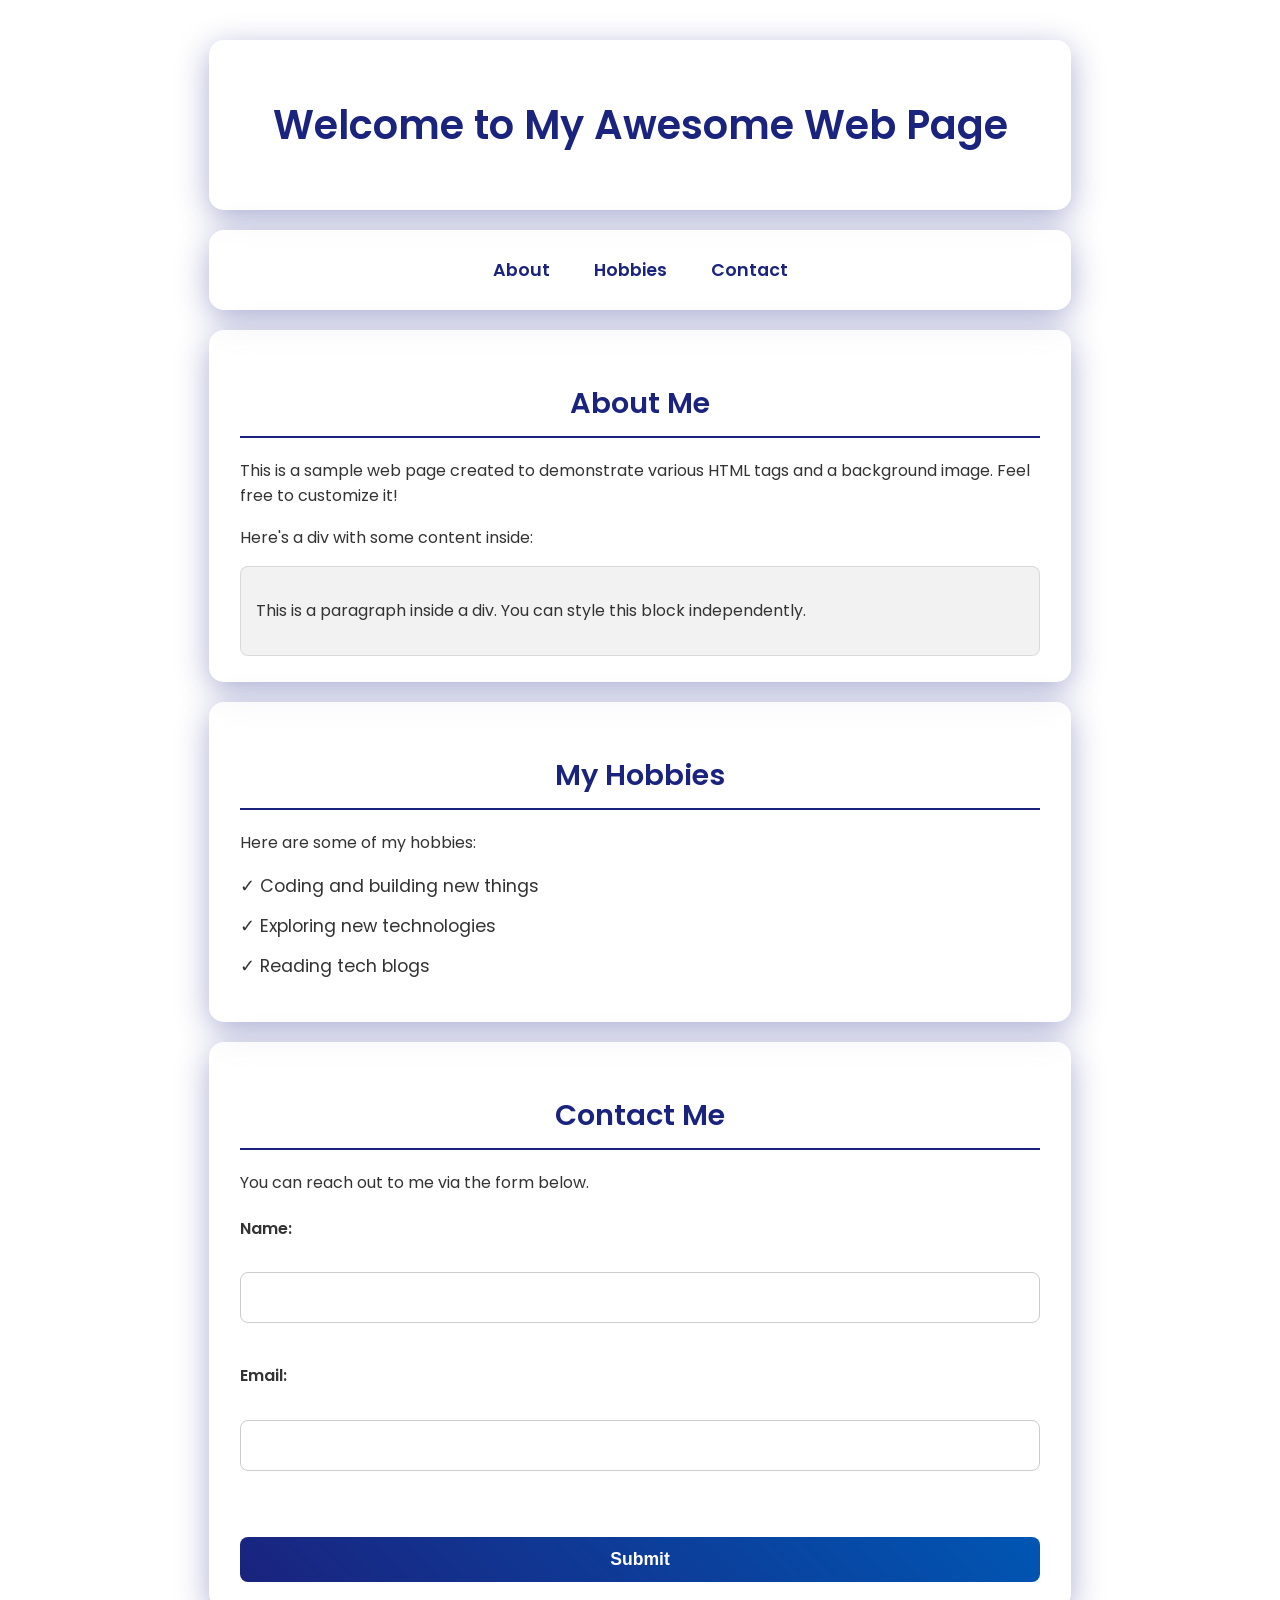
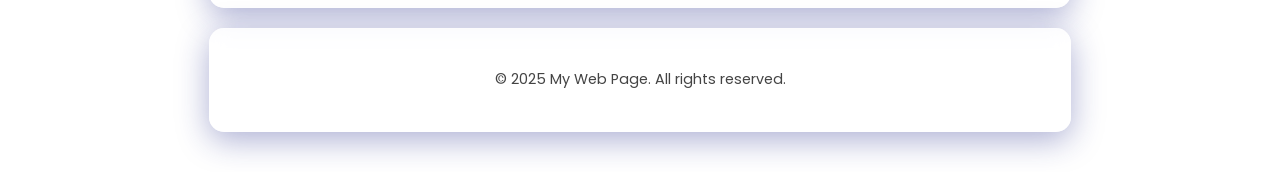
<file: WT/Practical_2/index.html>
<!DOCTYPE html>
<html lang="en">
<head>
    <meta charset="UTF-8">
    <meta name="viewport" content="width=device-width, initial-scale=1.0">
    <title>My Web Page</title>
    <link rel="preconnect" href="https://fonts.googleapis.com">
    <link rel="preconnect" href="https://fonts.gstatic.com" crossorigin>
    <link href="https://fonts.googleapis.com/css2?family=Poppins:wght@300;400;600;700&display=swap" rel="stylesheet">
    <link rel="stylesheet" href="style.css">
</head>
<body class="page-body">
    <header class="page-header">
        <h1 class="header-title">Welcome to My Awesome Web Page</h1>
    </header>

    <nav class="navigation-bar">
        <a class="nav-link" href="#about">About</a>
        <a class="nav-link" href="#hobbies">Hobbies</a>
        <a class="nav-link" href="#contact">Contact</a>
    </nav>

    <main class="main-content">
        <section id="about" class="content-section">
            <h2 class="section-title">About Me</h2>
            <p class="section-paragraph">This is a sample web page created to demonstrate various HTML tags and a background image. Feel free to customize it!</p>
            <p class="section-paragraph">Here's a div with some content inside:</p>
            <div class="styled-div">
                <p>This is a paragraph inside a div. You can style this block independently.</p>
            </div>
        </section>

        <section id="hobbies" class="content-section">
            <h2 class="section-title">My Hobbies</h2>
            <p class="section-paragraph">Here are some of my hobbies:</p>
            <ul class="hobbies-list">
                <li class="hobbies-list-item">Coding and building new things</li>
                <li class="hobbies-list-item">Exploring new technologies</li>
                <li class="hobbies-list-item">Reading tech blogs</li>
            </ul>
        </section>

        <section id="contact" class="content-section">
            <h2 class="section-title">Contact Me</h2>
            <p class="section-paragraph">You can reach out to me via the form below.</p>
            <form class="contact-form">
                <label class="form-label" for="name">Name:</label><br>
                <input class="form-input" type="text" id="name" name="name"><br>
                <label class="form-label" for="email">Email:</label><br>
                <input class="form-input" type="email" id="email" name="email"><br><br>
                <input class="form-submit" type="submit" value="Submit">
            </form>
        </section>
    </main>

    <footer class="page-footer">
        <p class="footer-text">&copy; 2025 My Web Page. All rights reserved.</p>
    </footer>
</body>
</html>
</file>
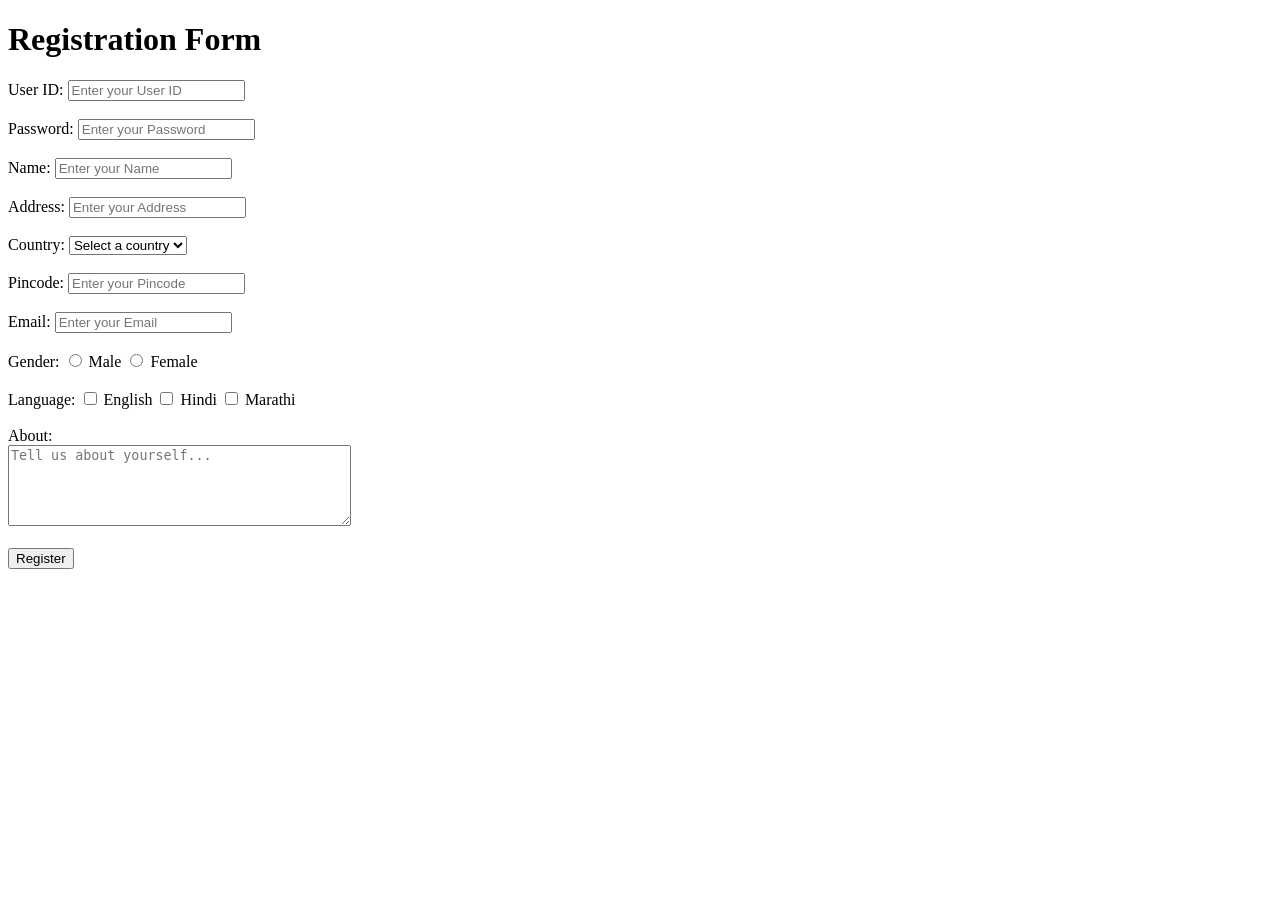
<file: WT/Practical_4/index.html>
<!DOCTYPE html>
<html lang="en">
<head>
    <meta charset="UTF-8">
    <meta name="viewport" content="width=device-width, initial-scale=1.0">
    <title>Registration Form</title>
</head>
<body>
    <h1>Registration Form</h1>
    <form>
        <label for="userId">User ID:</label>
        <input type="text" id="userId" name="userId" placeholder="Enter your User ID" required><br><br>

        <label for="password">Password:</label>
        <input type="password" id="password" name="password" placeholder="Enter your Password" required><br><br>

        <label for="name">Name:</label>
        <input type="text" id="name" name="name" placeholder="Enter your Name" required><br><br>

        <label for="address">Address:</label>
        <input type="text" id="address" name="address" placeholder="Enter your Address"><br><br>

        <label for="country">Country:</label>
        <select id="country" name="country">
            <option value="">Select a country</option>
            <option value="india">India</option>
            <option value="usa">USA</option>
            <option value="canada">Canada</option>
            <option value="uk">UK</option>
        </select><br><br>

        <label for="pincode">Pincode:</label>
        <input type="number" id="pincode" name="pincode" placeholder="Enter your Pincode"><br><br>

        <label for="email">Email:</label>
        <input type="email" id="email" name="email" placeholder="Enter your Email" required><br><br>

        <label>Gender:</label>
        <input type="radio" id="male" name="gender" value="male">
        <label for="male">Male</label>
        <input type="radio" id="female" name="gender" value="female">
        <label for="female">Female</label><br><br>

        <label>Language:</label>
        <input type="checkbox" id="english" name="language" value="english">
        <label for="english">English</label>
        <input type="checkbox" id="hindi" name="language" value="hindi">
        <label for="hindi">Hindi</label>
        <input type="checkbox" id="marathi" name="language" value="marathi">
        <label for="marathi">Marathi</label><br><br>

        <label for="about">About:</label><br>
        <textarea id="about" name="about" rows="5" cols="40" placeholder="Tell us about yourself..."></textarea><br><br>

        <input type="submit" value="Register" onclick="return validateForm()">

    </form>
</body>
</html>
</file>
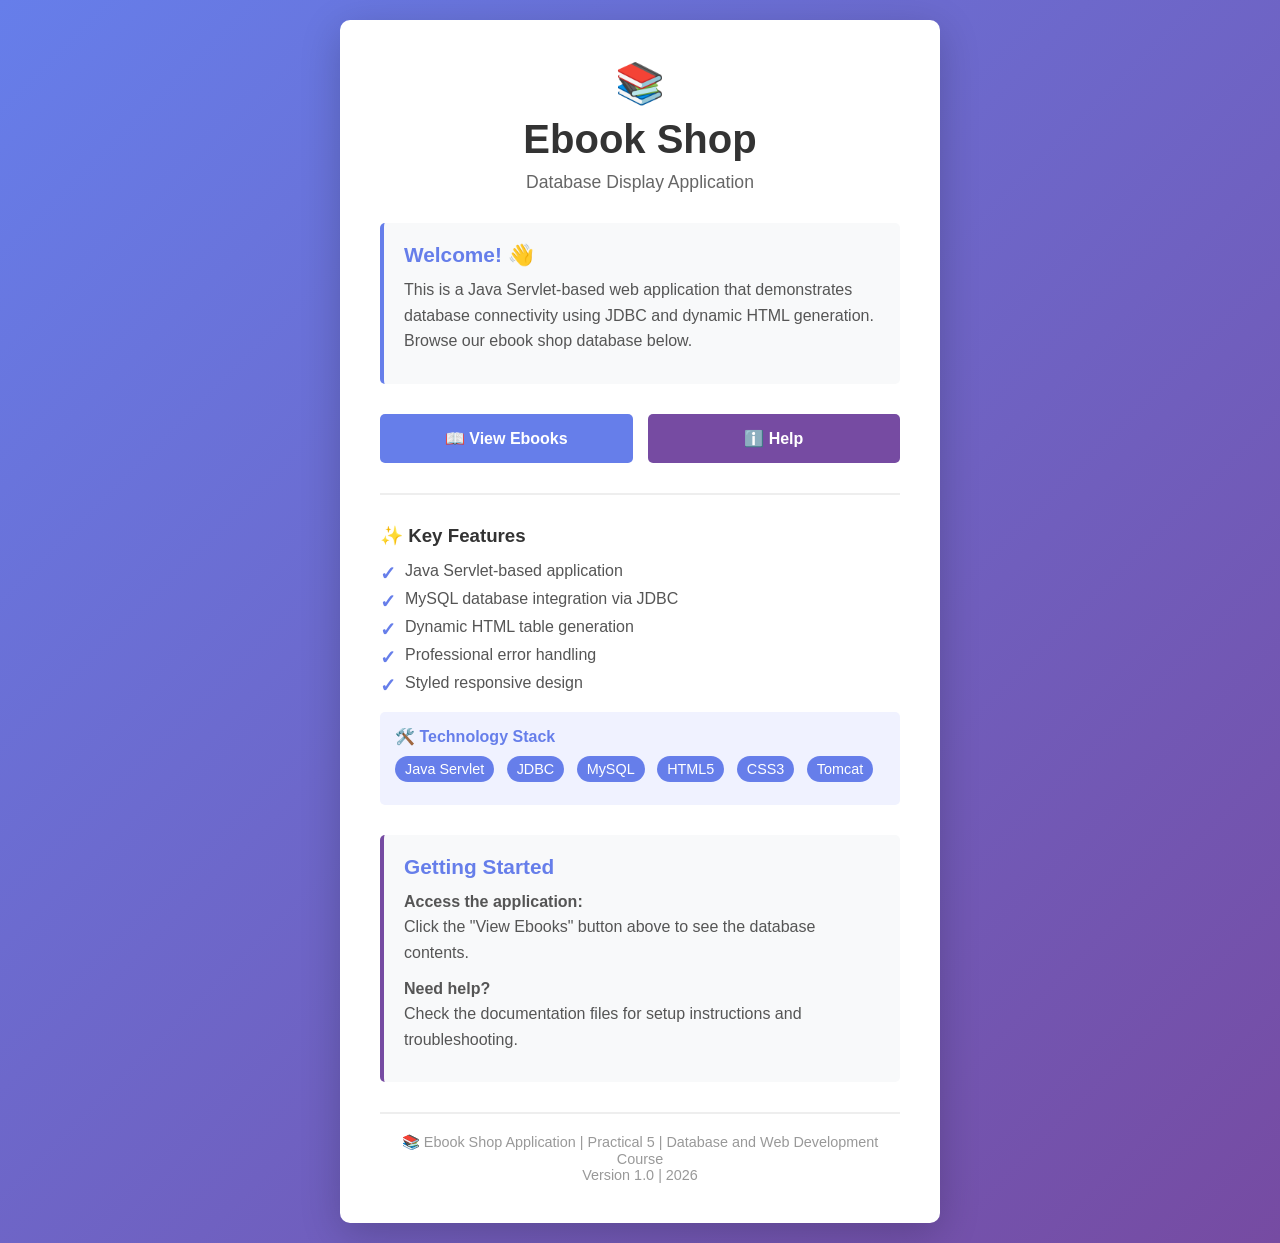
<file: WT/Practical_5/index.html>
<!DOCTYPE html>
<html lang="en">
<head>
    <meta charset="UTF-8">
    <meta name="viewport" content="width=device-width, initial-scale=1.0">
    <title>Ebook Shop - Home</title>
    <style>
        * {
            margin: 0;
            padding: 0;
            box-sizing: border-box;
        }

        body {
            font-family: 'Segoe UI', Tahoma, Geneva, Verdana, sans-serif;
            background: linear-gradient(135deg, #667eea 0%, #764ba2 100%);
            min-height: 100vh;
            display: flex;
            justify-content: center;
            align-items: center;
            padding: 20px;
        }

        .container {
            background: white;
            border-radius: 10px;
            box-shadow: 0 10px 40px rgba(0, 0, 0, 0.2);
            padding: 40px;
            max-width: 600px;
            width: 100%;
        }

        h1 {
            color: #333;
            text-align: center;
            margin-bottom: 10px;
            font-size: 2.5em;
        }

        .subtitle {
            text-align: center;
            color: #666;
            margin-bottom: 30px;
            font-size: 1.1em;
        }

        .info-section {
            background: #f8f9fa;
            border-left: 4px solid #667eea;
            padding: 20px;
            margin-bottom: 30px;
            border-radius: 5px;
        }

        .info-section h2 {
            color: #667eea;
            font-size: 1.3em;
            margin-bottom: 10px;
        }

        .info-section p {
            color: #555;
            line-height: 1.6;
            margin-bottom: 10px;
        }

        .button-group {
            display: flex;
            gap: 15px;
            margin-top: 30px;
            flex-wrap: wrap;
        }

        .btn {
            flex: 1;
            min-width: 150px;
            padding: 15px 20px;
            border: none;
            border-radius: 5px;
            font-size: 1em;
            cursor: pointer;
            text-decoration: none;
            text-align: center;
            transition: all 0.3s ease;
            font-weight: 600;
        }

        .btn-primary {
            background: #667eea;
            color: white;
        }

        .btn-primary:hover {
            background: #5568d3;
            transform: translateY(-2px);
            box-shadow: 0 5px 15px rgba(102, 126, 234, 0.4);
        }

        .btn-secondary {
            background: #764ba2;
            color: white;
        }

        .btn-secondary:hover {
            background: #64388e;
            transform: translateY(-2px);
            box-shadow: 0 5px 15px rgba(118, 75, 162, 0.4);
        }

        .features {
            margin-top: 30px;
            padding-top: 30px;
            border-top: 2px solid #eee;
        }

        .features h3 {
            color: #333;
            margin-bottom: 15px;
        }

        .feature-list {
            list-style: none;
        }

        .feature-list li {
            color: #555;
            margin-bottom: 10px;
            padding-left: 25px;
            position: relative;
        }

        .feature-list li:before {
            content: "✓";
            position: absolute;
            left: 0;
            color: #667eea;
            font-weight: bold;
            font-size: 1.2em;
        }

        .tech-stack {
            margin-top: 20px;
            padding: 15px;
            background: #f0f2ff;
            border-radius: 5px;
            color: #555;
        }

        .tech-stack h4 {
            color: #667eea;
            margin-bottom: 10px;
        }

        .tech-badge {
            display: inline-block;
            background: #667eea;
            color: white;
            padding: 5px 10px;
            border-radius: 20px;
            margin-right: 8px;
            margin-bottom: 8px;
            font-size: 0.9em;
        }

        .emoji {
            font-size: 2.5em;
            display: block;
            text-align: center;
            margin-bottom: 10px;
        }

        footer {
            text-align: center;
            margin-top: 30px;
            padding-top: 20px;
            border-top: 2px solid #eee;
            color: #999;
            font-size: 0.9em;
        }

        @media (max-width: 600px) {
            .container {
                padding: 20px;
            }

            h1 {
                font-size: 2em;
            }

            .button-group {
                flex-direction: column;
            }

            .btn {
                width: 100%;
            }
        }
    </style>
</head>
<body>
    <div class="container">
        <div class="emoji">📚</div>
        <h1>Ebook Shop</h1>
        <p class="subtitle">Database Display Application</p>

        <div class="info-section">
            <h2>Welcome! 👋</h2>
            <p>
                This is a Java Servlet-based web application that demonstrates database connectivity 
                using JDBC and dynamic HTML generation. Browse our ebook shop database below.
            </p>
        </div>

        <div class="button-group">
            <a href="/Practical5/ebooks" class="btn btn-primary">📖 View Ebooks</a>
            <a href="javascript:alert('See documentation files for setup guide');" class="btn btn-secondary">ℹ️ Help</a>
        </div>

        <div class="features">
            <h3>✨ Key Features</h3>
            <ul class="feature-list">
                <li>Java Servlet-based application</li>
                <li>MySQL database integration via JDBC</li>
                <li>Dynamic HTML table generation</li>
                <li>Professional error handling</li>
                <li>Styled responsive design</li>
            </ul>
        </div>

        <div class="tech-stack">
            <h4>🛠️ Technology Stack</h4>
            <div>
                <span class="tech-badge">Java Servlet</span>
                <span class="tech-badge">JDBC</span>
                <span class="tech-badge">MySQL</span>
                <span class="tech-badge">HTML5</span>
                <span class="tech-badge">CSS3</span>
                <span class="tech-badge">Tomcat</span>
            </div>
        </div>

        <div class="info-section" style="margin-top: 30px; border-left-color: #764ba2;">
            <h2>Getting Started</h2>
            <p>
                <strong>Access the application:</strong><br>
                Click the "View Ebooks" button above to see the database contents.
            </p>
            <p style="margin-top: 10px;">
                <strong>Need help?</strong><br>
                Check the documentation files for setup instructions and troubleshooting.
            </p>
        </div>

        <footer>
            <p>📚 Ebook Shop Application | Practical 5 | Database and Web Development Course</p>
            <p>Version 1.0 | 2026</p>
        </footer>
    </div>
</body>
</html>
</file>
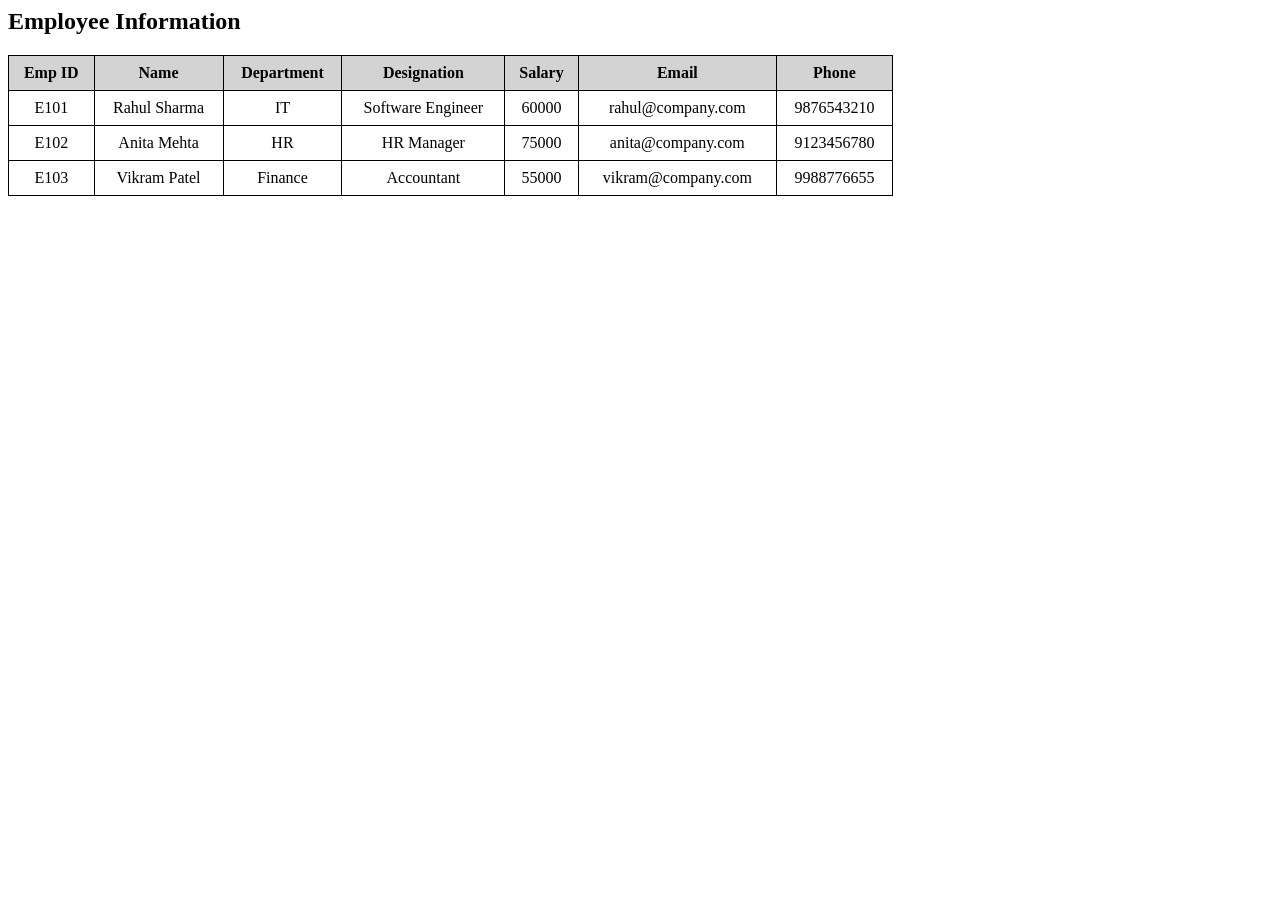
<file: WT/Assign-4/output.html>
<html>
<head>
<meta http-equiv="Content-Type" content="text/html; charset=UTF-8">
<title>Employee Details</title>
<style>
        table {
            border-collapse: collapse;
            width: 70%;
        }
        th, td {
            border: 1px solid black;
            padding: 8px;
            text-align: center;
        }
        th {
            background-color: lightgray;
        }
    </style>
</head>
<body>
<h2>Employee Information</h2>
<table>
<tr>
<th>Emp ID</th>
<th>Name</th>
<th>Department</th>
<th>Designation</th>
<th>Salary</th>
<th>Email</th>
<th>Phone</th>
</tr>
<tr>
<td>E101</td>
<td>Rahul Sharma</td>
<td>IT</td>
<td>Software Engineer</td>
<td>60000</td>
<td>rahul@company.com</td>
<td>9876543210</td>
</tr>
<tr>
<td>E102</td>
<td>Anita Mehta</td>
<td>HR</td>
<td>HR Manager</td>
<td>75000</td>
<td>anita@company.com</td>
<td>9123456780</td>
</tr>
<tr>
<td>E103</td>
<td>Vikram Patel</td>
<td>Finance</td>
<td>Accountant</td>
<td>55000</td>
<td>vikram@company.com</td>
<td>9988776655</td>
</tr>
</table>
</body>
</html>
</file>
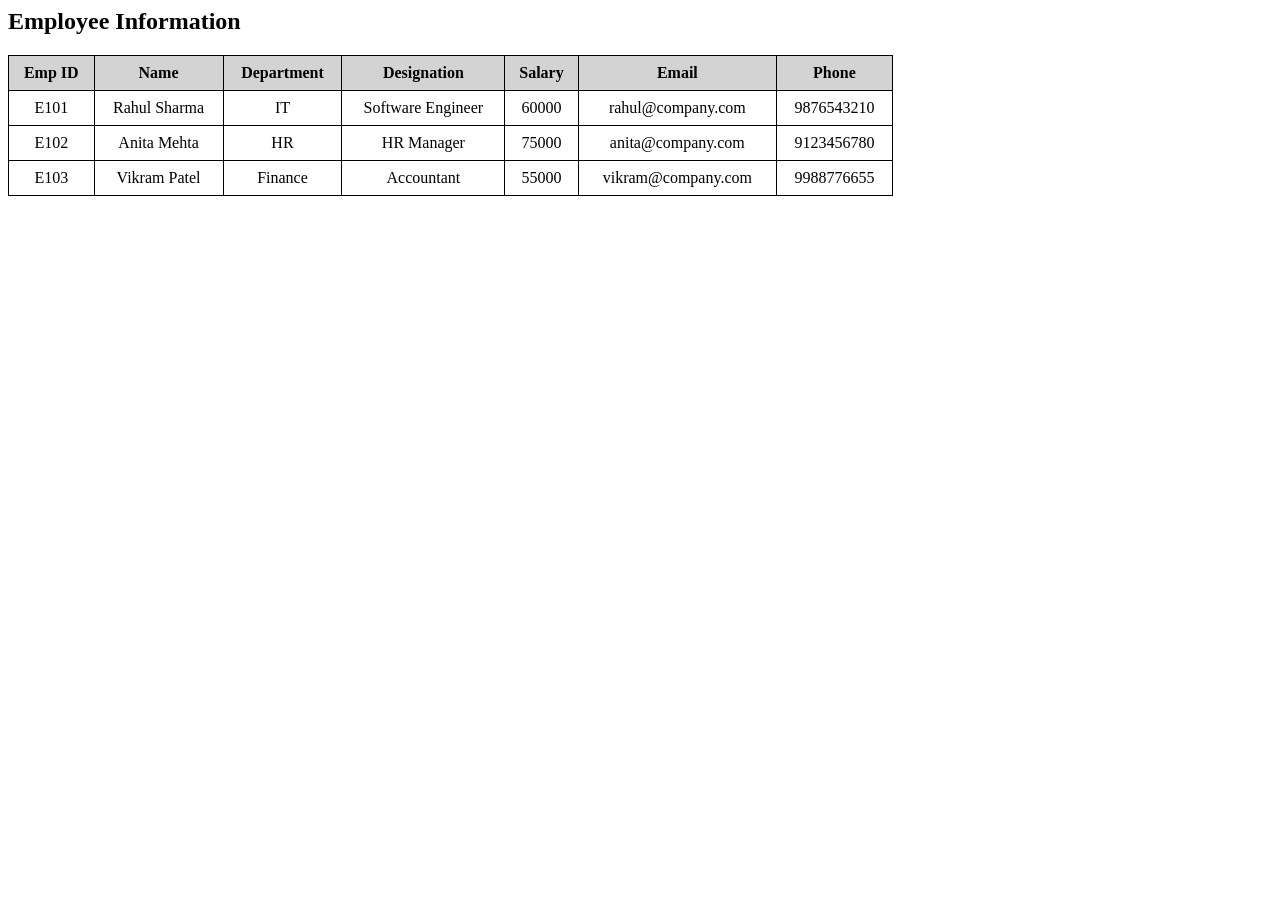
<file: WT/Practical_3/output.html>
<html>
<head>
    <meta charset="UTF-8">
    <meta name="viewport" content="width=device-width, initial-scale=1.0">
    <meta http-equiv="Content-Type" content="text/html; charset=UTF-8">
    <title>Employee Details</title>
    <style>
        table {
            border-collapse: collapse;
            width: 70%;
        }
        th, td {
            border: 1px solid black;
            padding: 8px;
            text-align: center;
        }
        th {
            background-color: lightgray;
        }
    </style>
</head>
<body>
<h2>Employee Information</h2>
<table>
<tr>
<th>Emp ID</th>
<th>Name</th>
<th>Department</th>
<th>Designation</th>
<th>Salary</th>
<th>Email</th>
<th>Phone</th>
</tr>
<tr>
<td>E101</td>
<td>Rahul Sharma</td>
<td>IT</td>
<td>Software Engineer</td>
<td>60000</td>
<td>rahul@company.com</td>
<td>9876543210</td>
</tr>
<tr>
<td>E102</td>
<td>Anita Mehta</td>
<td>HR</td>
<td>HR Manager</td>
<td>75000</td>
<td>anita@company.com</td>
<td>9123456780</td>
</tr>
<tr>
<td>E103</td>
<td>Vikram Patel</td>
<td>Finance</td>
<td>Accountant</td>
<td>55000</td>
<td>vikram@company.com</td>
<td>9988776655</td>
</tr>
</table>
</body>
</html>
</file>
<file: WT/Practical_2/style.css>
.page-body {
    background-image: url('https://images.unsplash.com/photo-1487058792275-0ad4aaf24ca7?q=80&w=1000&auto=format&fit=crop');
    background-size: cover;
    background-repeat: no-repeat;
    background-attachment: fixed;
    background-position: center;
    font-family: 'Poppins', sans-serif;
    color: #333;
    margin: 0;
    padding: 20px;
    line-height: 1.6;
}

.page-header, .main-content .content-section, .page-footer, .navigation-bar {
    margin: 20px auto;
    padding: 25px 30px;
    max-width: 800px;
    
    /* Frosted glass effect */
    background-color: rgba(255, 255, 255, 0.6);
    backdrop-filter: blur(10px);
    -webkit-backdrop-filter: blur(10px);
    
    border-radius: 15px;
    border: 1px solid rgba(255, 255, 255, 0.2);
    box-shadow: 0 8px 32px 0 rgba(31, 38, 135, 0.37);
}

.main-content {
    padding: 0;
    background: none;
    border: none;
    box-shadow: none;
    backdrop-filter: none;
    -webkit-backdrop-filter: none;
}

.header-title, .section-title {
    text-align: center;
    color: #1a237e;
    font-weight: 600;
}

.header-title {
    font-size: 2.5em;
}

.section-title {
    font-size: 1.8em;
    border-bottom: 2px solid #1a237e;
    padding-bottom: 10px;
    margin-bottom: 20px;
}

.navigation-bar {
    text-align: center;
    background-color: rgba(255, 255, 255, 0.8); /* More opaque for better readability */
}

.nav-link {
    margin: 0 20px;
    text-decoration: none;
    color: #1a237e;
    font-weight: 600;
    font-size: 1.1em;
    transition: color 0.3s ease, transform 0.3s ease;
}

.nav-link:hover {
    color: #0056b3;
    transform: translateY(-2px);
}

.hobbies-list {
    list-style-type: '✓ '; /* Custom list bullet */
    padding-left: 20px;
}

.hobbies-list-item {
    margin-bottom: 12px;
    font-size: 1.1em;
}

.styled-div {
    background-color: rgba(0,0,0,0.05);
    padding: 15px;
    border-radius: 8px;
    margin-top: 15px;
    border: 1px solid rgba(0,0,0,0.1);
}

.contact-form {
    margin-top: 20px;
    display: flex;
    flex-direction: column;
}

.form-label {
    margin-bottom: 5px;
    font-weight: 600;
    color: #333;
}

.form-input {
    padding: 12px;
    margin-bottom: 15px;
    border: 1px solid #ccc;
    border-radius: 8px;
    font-family: 'Poppins', sans-serif;
    font-size: 1em;
    transition: box-shadow 0.3s ease, border-color 0.3s ease;
}

.form-input:focus {
    outline: none;
    border-color: #1a237e;
    box-shadow: 0 0 8px rgba(26, 35, 126, 0.5);
}

.form-submit {
    background: linear-gradient(45deg, #1a237e, #0056b3);
    color: white;
    padding: 12px 20px;
    border: none;
    border-radius: 8px;
    cursor: pointer;
    font-size: 1.1em;
    font-weight: 600;
    transition: transform 0.2s ease, box-shadow 0.3s ease;
}

.form-submit:hover {
    transform: scale(1.05);
    box-shadow: 0 4px 15px rgba(0, 0, 0, 0.2);
}

.page-footer {
    text-align: center;
    font-size: 0.9em;
    color: #444;
    background-color: rgba(255, 255, 255, 0.7);
}
</file>
